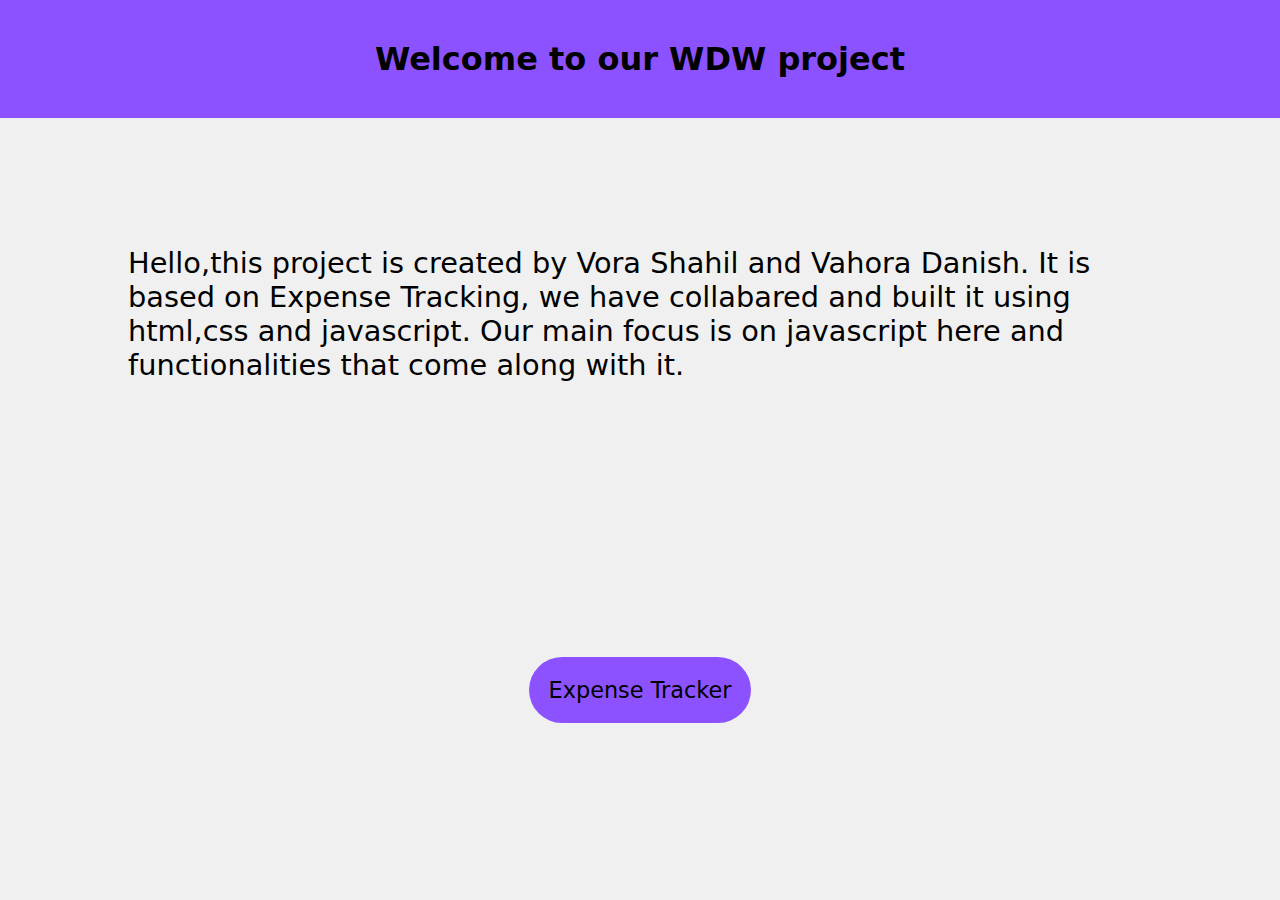
<file: index.html>
<!DOCTYPE html>
<html lang="en">
<head>
    <meta charset="UTF-8">
    <meta name="viewport" content="width=device-width, initial-scale=1.0">
    <title>My Project</title>
    <link rel="stylesheet" href="ss.css">
    <link href='https://unpkg.com/boxicons@2.1.4/css/boxicons.min.css' rel='stylesheet'>
</head>
<body>
    <header>
        <h1>Welcome to our WDW project</h1>
    </header>
    <article>
        <p class="para">Hello,this project is created by Vora Shahil and Vahora Danish. It is based on Expense Tracking, we have collabared and built it using html,css and javascript. Our main focus is on javascript here and functionalities that come along with it. </p>
    </article>
    <main>
        <div class="clickable-region" id="region1">Expense Tracker<span class="calicon"></span></div>
    </main>
    <script src="s.js"></script>
</body>
</html>
</file>
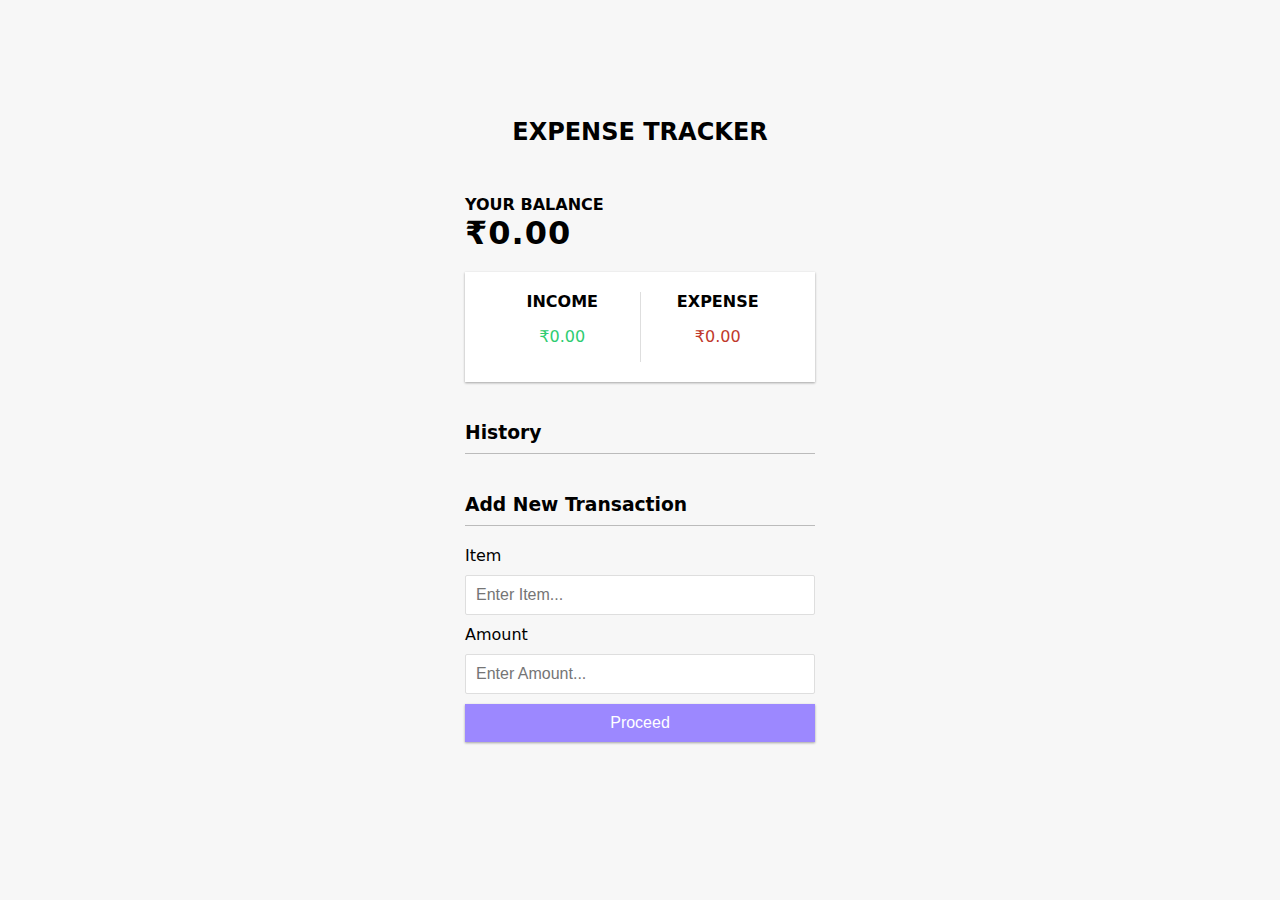
<file: main.html>
<!DOCTYPE html>
<html lang="en">
<head>
    <meta charset="UTF-8">
    <meta name="viewport" content="width=device-width, initial-scale=1.0">
    <title>Expense Tracker</title>
    <link rel="stylesheet" href="style.css">
</head>
<body>
    <h2>EXPENSE TRACKER</h2>
    <div class="container">
        <h4>YOUR BALANCE</h4>
         <h1 class="balance" id="balance">$0.00</h1>
         <div class="inc-exp-container">
             <div>
                <h4>INCOME</h4>
                <p id="money-plus" class="money-plus">
                    +$0.00
                </p>
             </div>
             <div>
                <h4>EXPENSE</h4>
                <p id="money-minus" class="money-minus">
                    -$0.00
                </p>
             </div>
         </div>
         <h3>History</h3>
         <ul class="list" id="list">
            <li class="minus">
                Cash <span>-$400</span><button class="delete-btn">x</button>
            </li>
         </ul>

         <h3>Add New Transaction</h3>
         <form id="form">
            <div class="form-control">
                <label for="Text">Item</label>
                <input type="text" id="text" placeholder="Enter Item...">
            </div>

            <div class="form-control">
                <label for="amount">Amount</label>
                <input type="number" id="amount" placeholder="Enter Amount...">
            </div>

            <button class="btn">Proceed</button>
         </form>
    </div>

    <script src="script.js"></script>
</body>
</html>
</file>
<file: style.css>
:root{
    --box-shadow: 0 1px 3px rgba(0,0,0,0.12),
    0 1px 2px rgba(0,0,0,0.24);
}

*{
    box-sizing: border-box;
}

body{
    background-color: #f7f7f7;
    display: flex;
    flex-direction: column;
    align-items: center;
    justify-content: center;
    min-height: 100vh;
    margin: 0;
    font-family: system-ui, -apple-system, BlinkMacSystemFont, 'Segoe UI', Roboto, Oxygen, Ubuntu, Cantarell, 'Open Sans', 'Helvetica Neue', sans-serif;
}

/* h2{
    color: #8c52ff;
} */

.container{
    margin: 30px auto;
    width: 350px;
}

h1{
    letter-spacing: 1px;
    margin: 0;
}

h3{
    /* color: #8c52ff; */
    border-bottom: 1px solid #bbb;
    padding-bottom: 10px;
    margin: 40px 0 10px;
}

h4{
    margin: 0;
    text-transform: uppercase;
}

.inc-exp-container{
    background-color: #fff;
    box-shadow: var(--box-shadow);
    padding: 20px;
    display: flex;
    justify-content: center;
    margin: 20px 0;
}

.inc-exp-container > div{
    flex: 1;
    text-align: center;
}

.inc-exp-container > div:first-of-type{
    border-right: 1px solid #dedede;
}

.money-plus{
    color: #2ecc71;
}

.money-minus{
    color: #c0392b;
}

label{
    display: inline-block;
    margin: 10px 0;
}

input[type="text"],input[type="number"]
{
    border: 1px solid #dedede;
    border-radius: 2px;
    display: block;
    font-size: 16px;
    padding: 10px;
    width: 100%;
}

.btn{
    cursor: pointer;
    background-color: #9c88ff;
    box-shadow: var(--box-shadow);
    color: #fff;
    border: 0;
    display: block;
    font-size: 16px;
    margin: 10px 0 30px;
    padding: 10px;
    width: 100%;
}

.btn:focus,.delete-btn:focus{
    outline: 0;
}

.list{
    list-style-type: none;
    padding: 0;
    margin-bottom: 40px;
}

.list li{
    background-color: #fff;
    box-shadow: var(--box-shadow);
    color: #333;
    display: flex;
    justify-content: space-between;
    position: relative;
    padding: 10px;
    margin: 10px 0;
}

.list li.plus{
    border-right: 5px solid #2ecc71;
}

.list li.minus{
    border-right: 5px solid #c0392b;
}

.delete-btn{
    cursor: pointer;
    background-color: #e74c3c;
    border: 0;
    color: #fff;
    font-size: 20px;
    line-height: 20px;
    padding: 2px 5px;
    position: absolute;
    top: 50%;
    left: 0;
    transform: translate(-100%,-50%);
    opacity: 0;
    transition: opacity 0.3s ease;
}

.list li:hover .delete-btn{
    opacity: 1;
}
</file>
<file: ss.css>
/* Reset some default styles */
html, body, h1 {
    margin: 0;
    padding: 0;
}

/* Apply some basic styles */
body {
    font-family: system-ui, -apple-system, BlinkMacSystemFont, 'Segoe UI', Roboto, Oxygen, Ubuntu, Cantarell, 'Open Sans', 'Helvetica Neue', sans-serif;
    background-color: #f0f0f0;
}

header {
    background-color: #8c52ff;
    color: black;
    text-align: center;
    padding: 2.5rem;
    font-family: system-ui, -apple-system, BlinkMacSystemFont, 'Segoe UI', Roboto, Oxygen, Ubuntu, Cantarell, 'Open Sans', 'Helvetica Neue', sans-serif;
    

}

main {
    display: flex;
    flex-direction: row;
    align-items: center;
    justify-content: center;
    height: 40vh;
}

.clickable-region {
    background-color:#8c52ff;
    color: rgb(0, 0, 0);
    padding: 20px;
    margin: 10px;
    cursor: pointer;
    text-align: center;
    border-radius: 2.5rem;
    transition: background-color 0.3s ease;
    font-size: 1.4rem;
}

.clickable-region:hover {
    background-color: #710cc3;
}

.para{
    font-size: 1.8rem;
    justify-content: center;
    margin: 8rem;
    font-family: system-ui, -apple-system, BlinkMacSystemFont, 'Segoe UI', Roboto, Oxygen, Ubuntu, Cantarell, 'Open Sans', 'Helvetica Neue', sans-serif;
}
</file>
